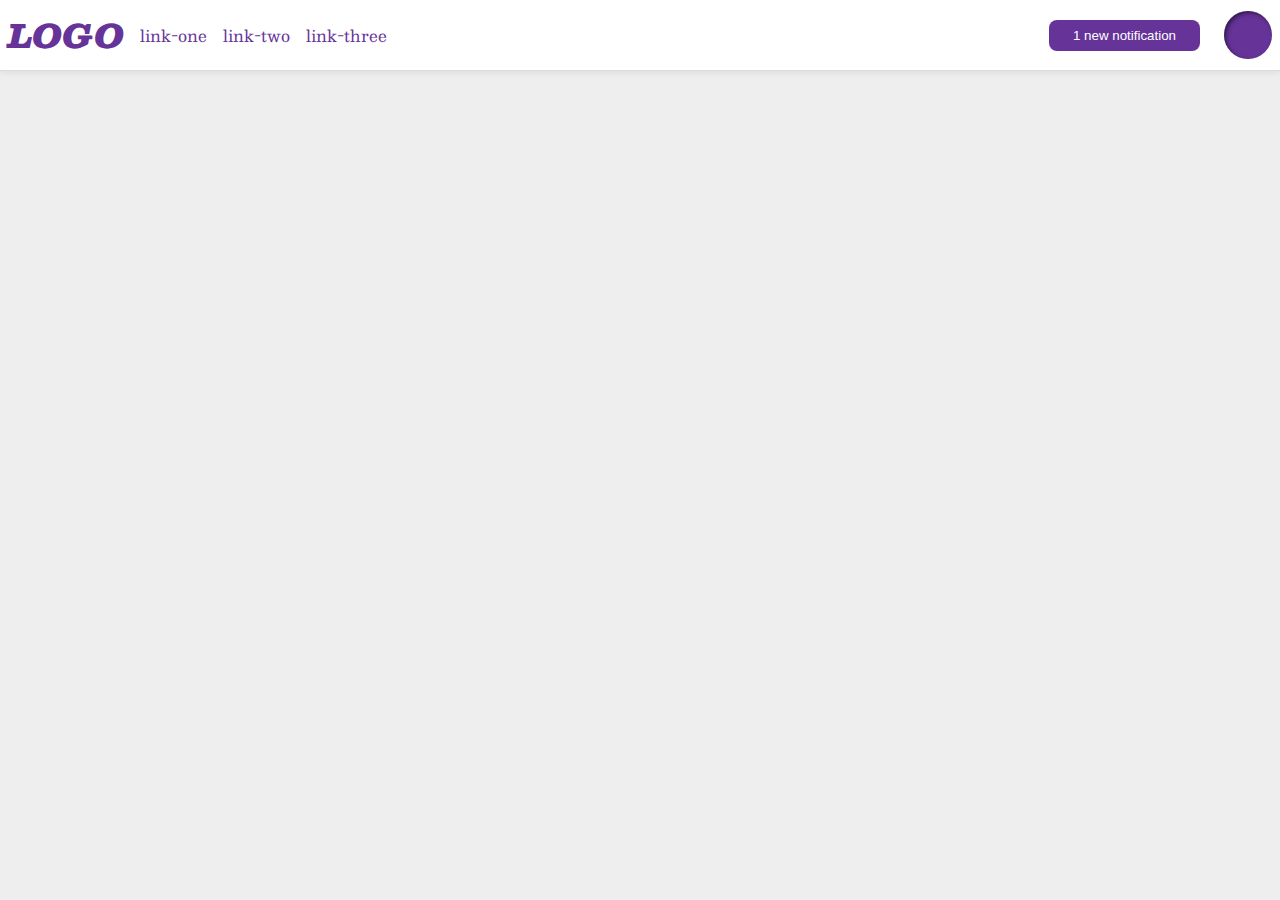
<file: flex/03-flex-header-2/index.html>
<!DOCTYPE html>
<html lang="en">
  <head>
    <meta charset="UTF-8">
    <meta http-equiv="X-UA-Compatible" content="IE=edge">
    <meta name="viewport" content="width=device-width, initial-scale=1.0">
    <title>Flex Header 2</title>
    <link rel="stylesheet" href="style.css">
  </head>
  <body>
    <div class="header">
      <div class="left">
        <div class="logo">
          LOGO
        </div>
        <ul class="links">
          <li><a href="https://google.com">link-one</a></li>
          <li><a href="https://google.com">link-two</a></li>
          <li><a href="https://google.com">link-three</a></li>
        </ul>
      </div>
      <div class="right">
        <button class="notifications">
          1 new notification
        </button>
        <div class="profile-image"></div>
      </div>
    </div>
  </body>
</html>
</file>
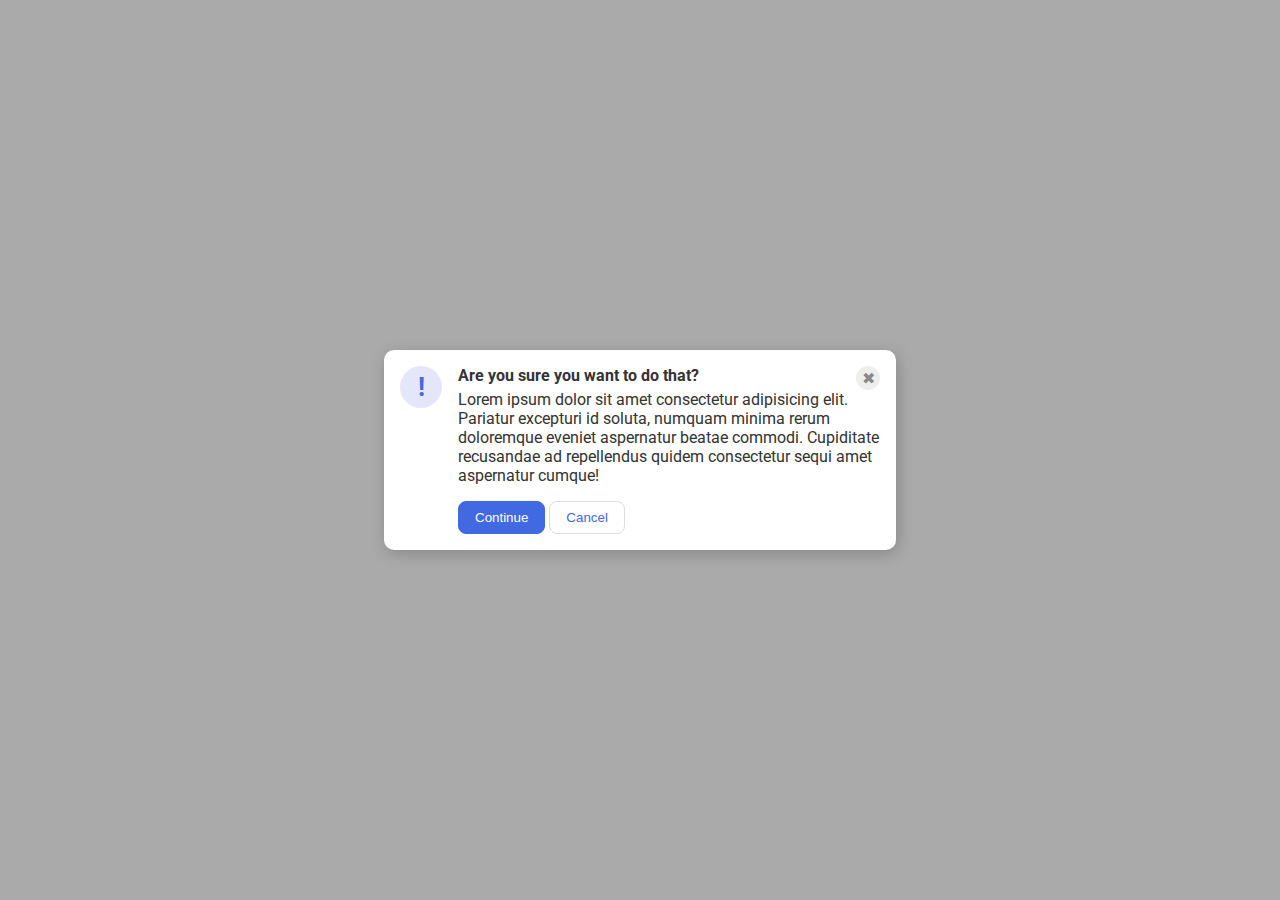
<file: flex/05-flex-modal/index.html>
<!DOCTYPE html>
<html lang="en">
  <head>
    <meta charset="UTF-8">
    <meta http-equiv="X-UA-Compatible" content="IE=edge">
    <meta name="viewport" content="width=device-width, initial-scale=1.0">
    <link rel="stylesheet" href="style.css">
    <title>Modal</title>
  </head>
  <body>
    <div class="modal">
      <div class="icon">!</div>
      <div class="info">
        <div class="header"><strong>Are you sure you want to do that?</strong> 
          <button class="close-button">✖</button>
        </div>
        <div class="text">Lorem ipsum dolor sit amet consectetur adipisicing elit. Pariatur excepturi id soluta, numquam minima rerum doloremque eveniet aspernatur beatae commodi. Cupiditate recusandae ad repellendus quidem consectetur sequi amet aspernatur cumque!</div>
        <button class="continue">Continue</button>
        <button class="cancel">Cancel</button>
      </div>
    </div>
  </body>
</html>
</file>
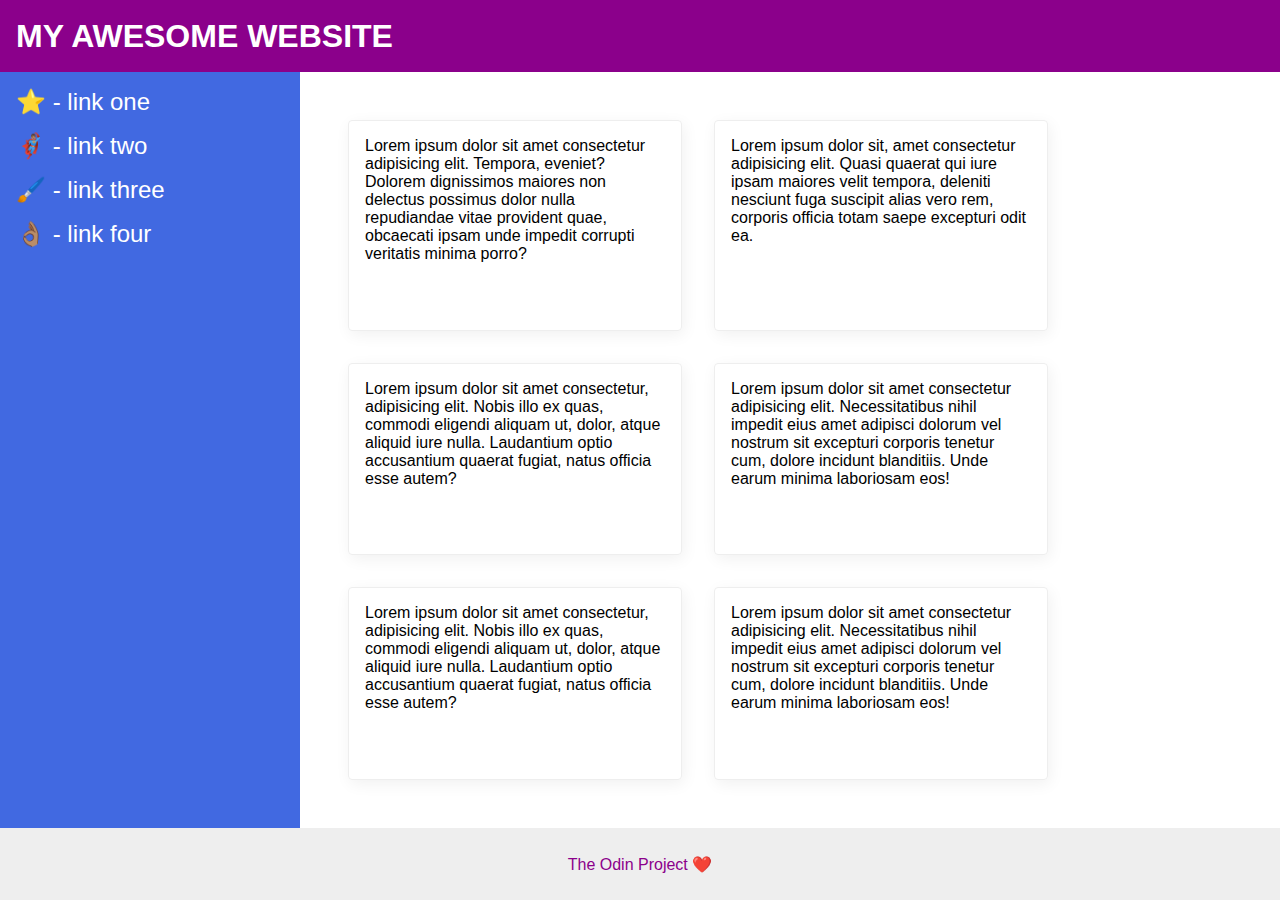
<file: flex/07-flex-layout-2/index.html>
<!DOCTYPE html>
<html lang="en">
  <head>
    <meta charset="UTF-8">
    <meta http-equiv="X-UA-Compatible" content="IE=edge">
    <meta name="viewport" content="width=device-width, initial-scale=1.0">
    <title>The Holy Grail</title>
    <link rel="stylesheet" href="style.css">
  </head>

  <body>
    <div class="header">
      MY AWESOME WEBSITE
    </div>

    <div class="info">
      <div class="sidebar">
        <ul>
          <li><a href="#">⭐ - link one</a></li>
          <li><a href="#">🦸🏽‍♂️ - link two</a></li>
          <li><a href="#">🖌️ - link three</a></li>
          <li><a href="#">👌🏽 - link four</a></li>
        </ul>
      </div>
      <div class="cards">
        <div class="card">Lorem ipsum dolor sit amet consectetur adipisicing elit. Tempora, eveniet? Dolorem dignissimos maiores non delectus possimus dolor nulla repudiandae vitae provident quae, obcaecati ipsam unde impedit corrupti veritatis minima porro?</div>
        <div class="card">Lorem ipsum dolor sit, amet consectetur adipisicing elit. Quasi quaerat qui iure ipsam maiores velit tempora, deleniti nesciunt fuga suscipit alias vero rem, corporis officia totam saepe excepturi odit ea.</div>
        <div class="card">Lorem ipsum dolor sit amet consectetur, adipisicing elit. Nobis illo ex quas, commodi eligendi aliquam ut, dolor, atque aliquid iure nulla. Laudantium optio accusantium quaerat fugiat, natus officia esse autem?</div>
        <div class="card">Lorem ipsum dolor sit amet consectetur adipisicing elit. Necessitatibus nihil impedit eius amet adipisci dolorum vel nostrum sit excepturi corporis tenetur cum, dolore incidunt blanditiis. Unde earum minima laboriosam eos!</div>
        <div class="card">Lorem ipsum dolor sit amet consectetur, adipisicing elit. Nobis illo ex quas, commodi eligendi aliquam ut, dolor, atque aliquid iure nulla. Laudantium optio accusantium quaerat fugiat, natus officia esse autem?</div>
        <div class="card">Lorem ipsum dolor sit amet consectetur adipisicing elit. Necessitatibus nihil impedit eius amet adipisci dolorum vel nostrum sit excepturi corporis tenetur cum, dolore incidunt blanditiis. Unde earum minima laboriosam eos!</div>  
      </div>
    </div>
    <div class="footer">
      The Odin Project ❤️
    </div>
  </body>
</html>
</file>
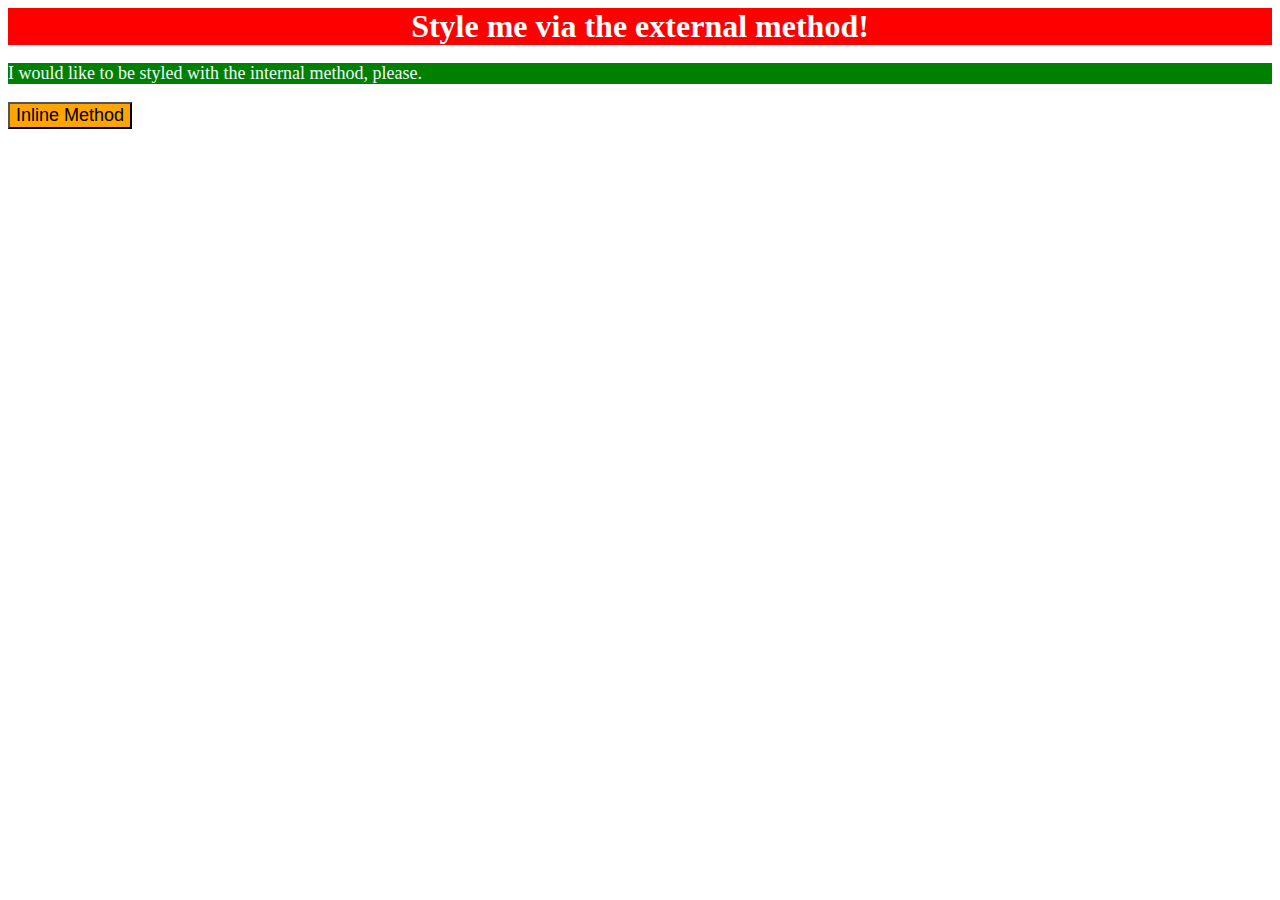
<file: foundations/01-css-methods/index.html>
<!DOCTYPE html>
<html lang="en">
  <head>
    <meta charset="UTF-8">
    <meta http-equiv="X-UA-Compatible" content="IE=edge">
    <meta name="viewport" content="width=device-width, initial-scale=1.0">
    <title>Methods for Adding CSS</title>
    <link rel="stylesheet" href="styles.css">
    <style>
      p {
        color: aliceblue;
        background-color: green;
        font-size: 18px;
      }
    </style>
  </head>

  <body>
    <div>Style me via the external method!</div>
    <p>I would like to be styled with the internal method, please.</p>
    <button style="background-color: orange; font-size: 18px;">Inline Method</button>
  </body>

</html>
</file>
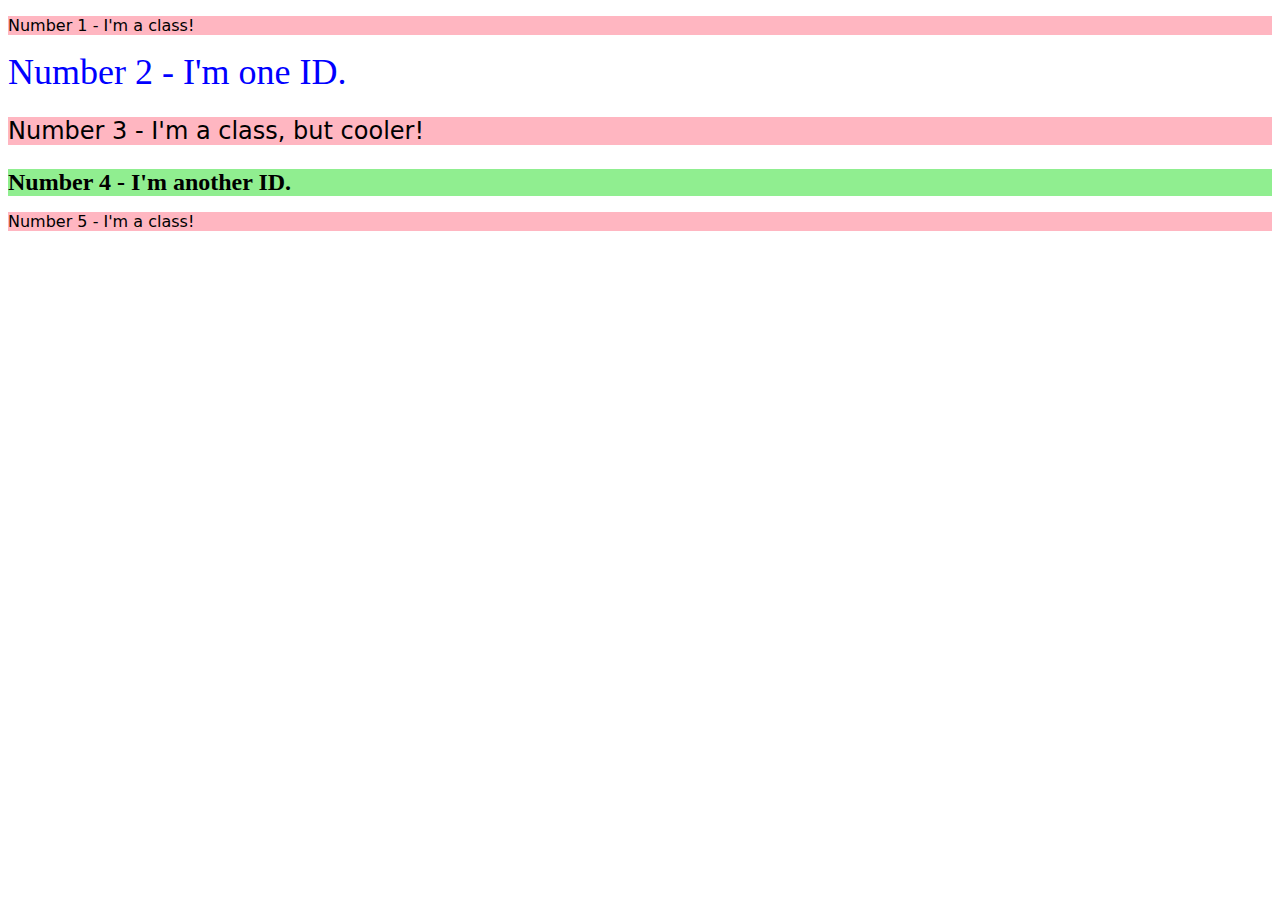
<file: foundations/02-class-id-selectors/index.html>
<!DOCTYPE html>
<html lang="en">
  <head>
    <meta charset="UTF-8">
    <meta http-equiv="X-UA-Compatible" content="IE=edge">
    <meta name="viewport" content="width=device-width, initial-scale=1.0">
    <title>Class and ID Selectors</title>
    <link rel="stylesheet" href="style.css">
  </head>
  <body>
    <p class="odd">Number 1 - I'm a class!</p>
    <div id="second">Number 2 - I'm one ID.</div>
    <p class="odd font">Number 3 - I'm a class, but cooler!</p>
    <div id="forth">Number 4 - I'm another ID.</div>
    <p class="odd">Number 5 - I'm a class!</p>
  </body>
</html>
</file>
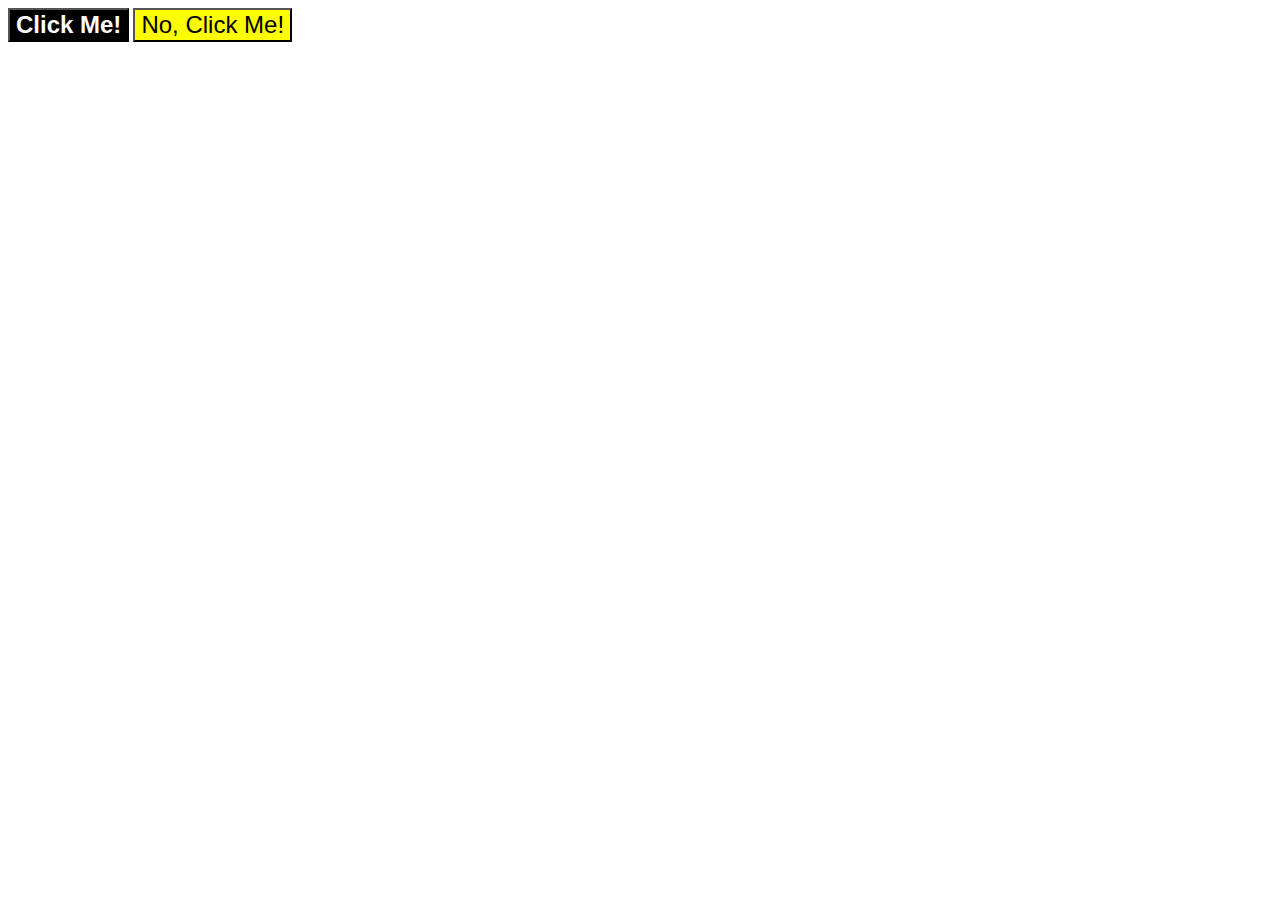
<file: foundations/03-grouping-selectors/index.html>
<!DOCTYPE html>
<html lang="en">
  <head>
    <meta charset="UTF-8">
    <meta http-equiv="X-UA-Compatible" content="IE=edge">
    <meta name="viewport" content="width=device-width, initial-scale=1.0">
    <title>Grouping Selectors</title>
    <link rel="stylesheet" href="style.css">
  </head>
  <body>
    <button class="button1">Click Me!</button>
    <button class="button2">No, Click Me!</button>
  </body>
</html>
</file>
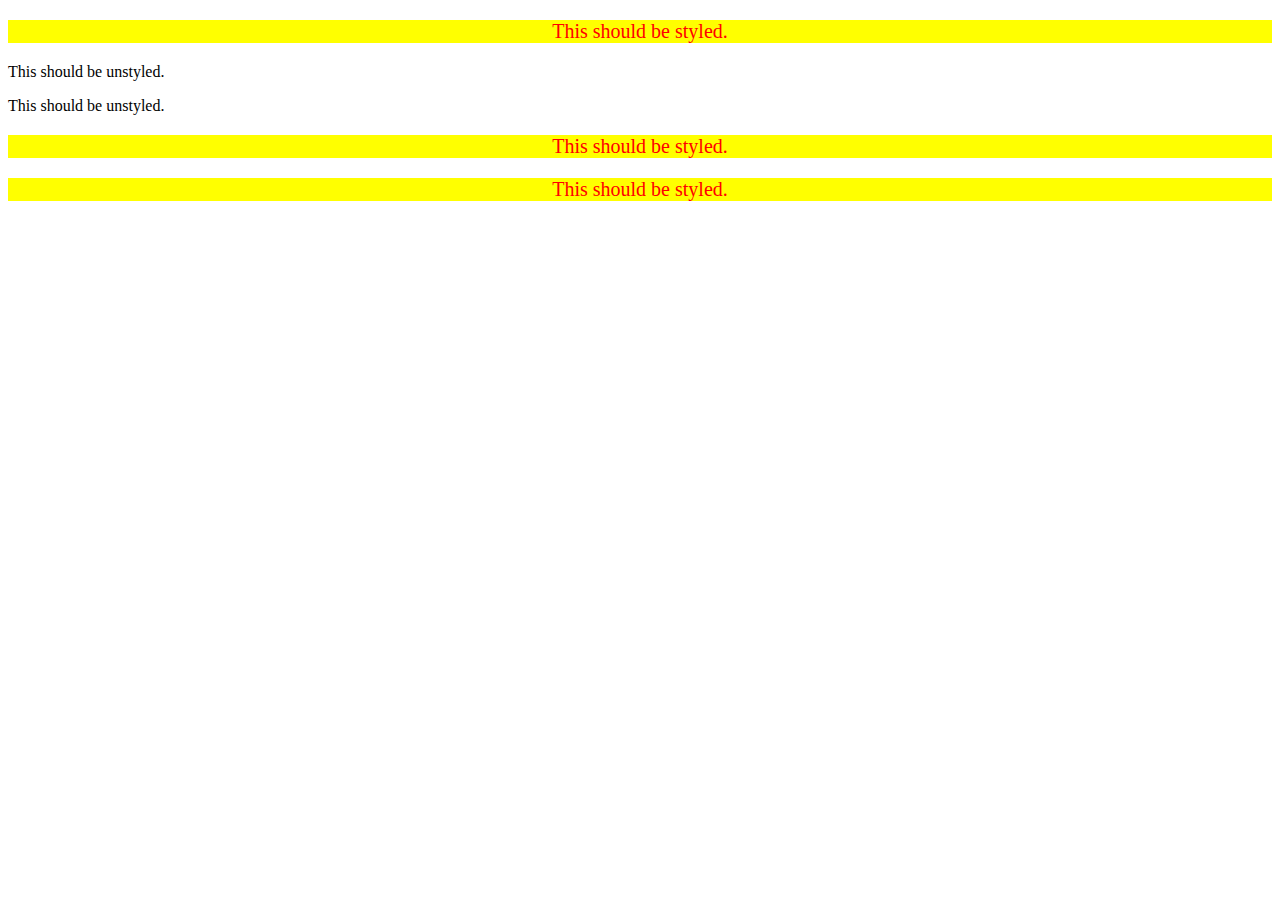
<file: foundations/05-descendant-combinator/index.html>
<!DOCTYPE html>
<html lang="en">
  <head>
    <meta charset="UTF-8">
    <meta http-equiv="X-UA-Compatible" content="IE=edge">
    <meta name="viewport" content="width=device-width, initial-scale=1.0">
    <title>Descendant Combinator</title>
    <link rel="stylesheet" href="style.css">
  </head>

  <body>
    <div class="container">
      <p class="text">This should be styled.</p>
    </div>
    <p class="text">This should be unstyled.</p>
    <p class="text">This should be unstyled.</p>
    <div class="container">
      <p class="text">This should be styled.</p>
      <p class="text">This should be styled.</p>
    </div>
  </body>
  
</html>
</file>
<file: flex/03-flex-header-2/style.css>
/* this is some magical font-importing.  
you'll learn about it later. */
@import url('https://fonts.googleapis.com/css2?family=Besley:ital,wght@0,400;1,900&display=swap');

body {
  margin: 0;
  background: #eee;
  font-family: Besley, serif;
}

.header {
  background: white;
  border-bottom: 1px solid #ddd;
  box-shadow: 0 0 8px rgba(0,0,0,.1);
  display: flex;
  justify-content: space-between;
  padding: 8px;
}

.left, .right {
  display: flex;
  align-items: center;
  gap: 16px;
}

.profile-image {
  background: rebeccapurple;
  box-shadow: inset 2px 2px 4px rgba(0,0,0,.5);
  border-radius: 50%;
  width: 48px;
  height: 48px;
}

.logo {
  color: rebeccapurple;
  font-size: 32px;
  font-weight: 900;
  font-style: italic;
}

button {
  border: none;
  border-radius: 8px;
  background: rebeccapurple;
  color: white;
  padding: 8px 24px;
  margin: 8px;
}

a {
  /* this removes the line under our links */
  text-decoration: none;
  color: rebeccapurple;
}

ul {
  list-style-type: none;
  display: flex;
  gap: 16px;
  margin: 0;
  padding: 0;
}
</file>
<file: flex/05-flex-modal/style.css>
@import url('https://fonts.googleapis.com/css2?family=Roboto:wght@400;700&display=swap');

html, body {
  height: 100%;
}

body {
  font-family: Roboto, sans-serif;
  margin: 0;
  background: #aaa;
  color: #333;
  /* I'll give you this one for free lol */
  display: flex;
  align-items: center;
  justify-content: center;
}

.modal {
  background: white;
  width: 480px;
  border-radius: 10px;
  box-shadow: 2px 4px 16px rgba(0,0,0,.2);
  display: flex;
  padding: 16px;
}

.icon {
  color: royalblue;
  font-size: 26px;
  font-weight: 700;
  background: lavender;
  width: 42px;
  height: 42px;
  border-radius: 50%;
  display: flex;
  align-items: center;
  justify-content: center;
  flex-shrink: 0;
  margin-right: 16px;
}

.close-button {
  background: #eee;
  border-radius: 50%;
  color: #888;
  font-weight: 400;
  font-size: 16px;
  height: 24px;
  width: 24px;
  display: flex;
  align-items: center;
  justify-content: center;
  border: 1px solid #eee;
  padding: 0;
}

button {
  cursor: pointer;
  padding: 8px 16px;
  border-radius: 8px;
}

button.continue {
  background: royalblue;
  border: 1px solid royalblue;
  color: white;
}

button.cancel {
  background: white;
  border: 1px solid #ddd;
  color: royalblue;
}

.header {
  display: flex;
  justify-content: space-between;
}

.text {
  margin-bottom: 16px;
  text-align: left;
}
</file>
<file: flex/07-flex-layout-2/style.css>
body {
  font-family: -apple-system, BlinkMacSystemFont, 'Segoe UI', Roboto, Oxygen, Ubuntu, Cantarell, 'Open Sans', 'Helvetica Neue', sans-serif;
  margin: 0;
  min-height: 100vh;
  display: flex;
  flex-direction: column;
}

.header {
  height: 72px;
  background: darkmagenta;
  color: white;
  font-size: 32px;
  font-weight: 900;
  padding: 0 16px;
  display: flex;
  align-items: center;
}

.footer {
  height: 72px;
  background: #eee;
  color: darkmagenta;
  display: flex;
  align-items: center;
  justify-content: center;
}

.sidebar {
  width: 300px;
  background: royalblue;
  box-sizing: border-box;
  flex-shrink: 0;
  padding: 16px;
}

.card {
  border: 1px solid #eee;
  box-shadow: 2px 4px 16px rgba(0,0,0,.06);
  border-radius: 4px;
  padding: 16px;
  width: 300px;
}

.info {
  display: flex;
  flex: 1;
}

.cards {
  display: flex;
  flex-wrap: wrap;
  padding: 48px;
  gap: 32px;
}

ul {
  list-style-type: none;
  padding: 0;
  margin: 0;
}

li {
  margin-bottom: 16px;
}

a {
  color: white;
  text-decoration: none;
  font-size: 24px;
}
</file>
<file: foundations/01-css-methods/styles.css>
div {
    color: white;
    background-color: red;
    font-size: 32px;
    font-weight: bold;
    text-align: center;
}
</file>
<file: foundations/02-class-id-selectors/style.css>
.odd {
    background-color: #ffb6c1;
    font-family: "Verdana", "DejaVu Sans", sans-serif;
}

.odd.font {
    font-size: 24px;
}

#forth {
    background-color: #90EE90;
    font-size: 24px;
    font-weight: bold;
}

#second {
    color: #0000ff;
    font-size: 36px;
}
</file>
<file: foundations/03-grouping-selectors/style.css>
.button1,
.button2 {
    font-size: 24px;
    font-family: "Helvetica", "Times New Roman", sans-serif;
}

.button1 {
    background-color: black;
    color: white;
    font-weight: bold;
}

.button2 {
    background-color: yellow;
}
</file>
<file: foundations/05-descendant-combinator/style.css>
.container .text {
    background-color: yellow;
    color: red;
    font-size: 20px;
    text-align: center;
}
</file>
